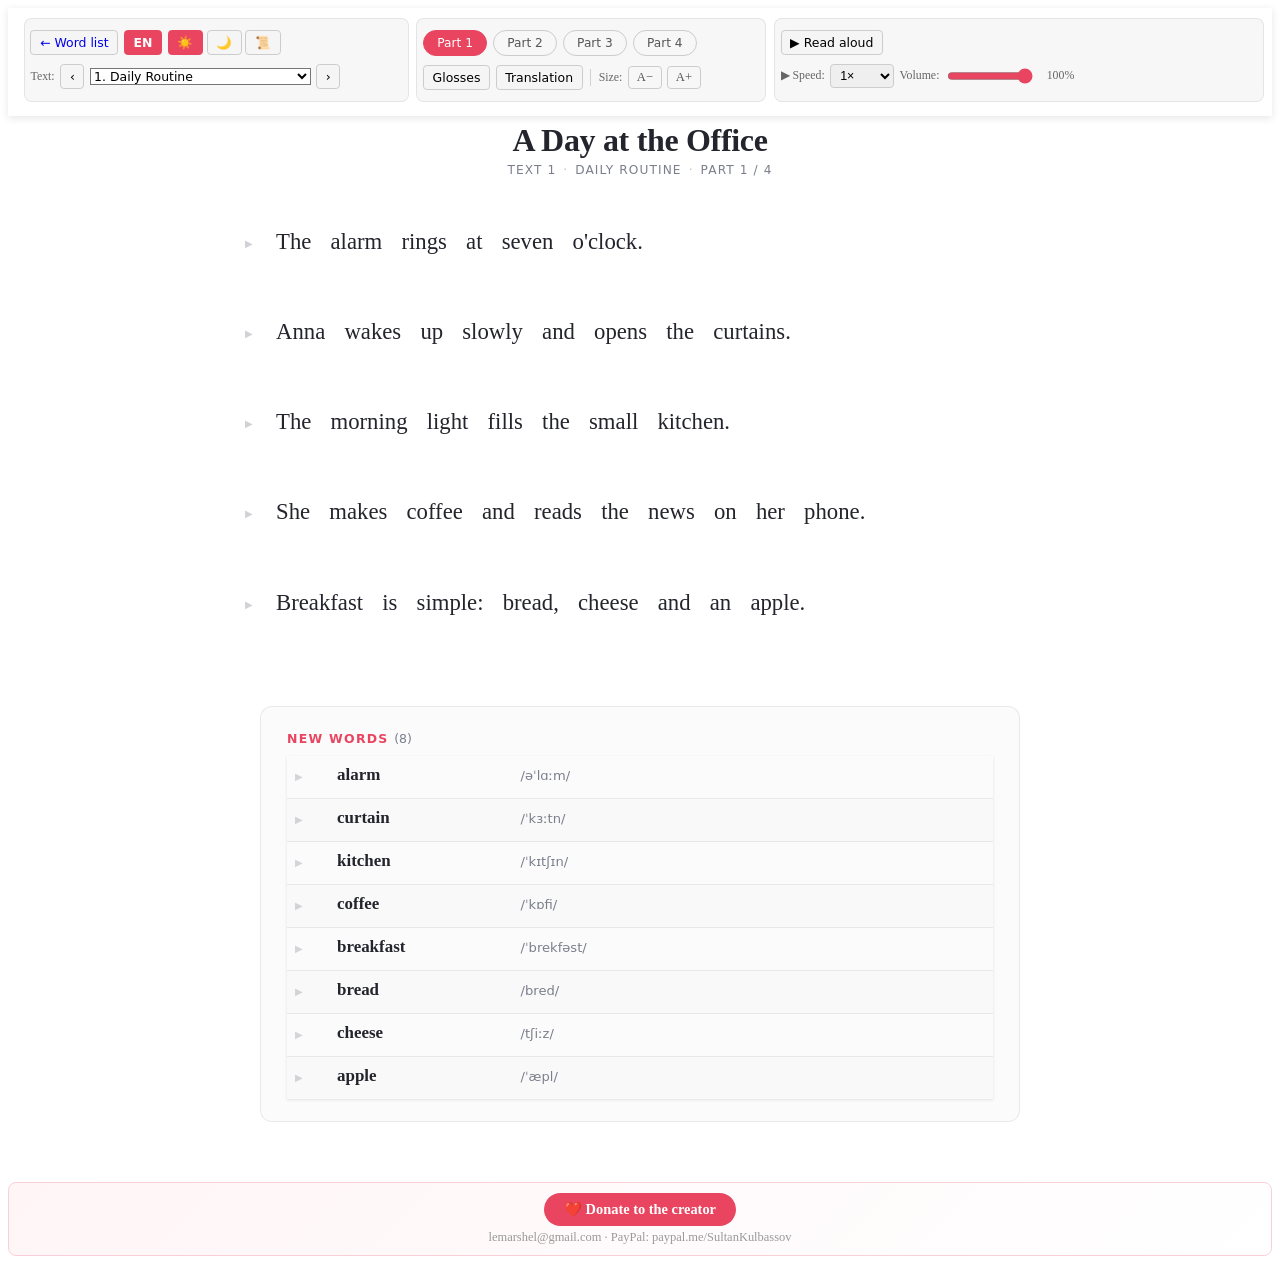
<file: reader.html>
<!DOCTYPE html>
<html lang="en">
<head><meta charset="UTF-8"><meta name="viewport" content="width=device-width,initial-scale=1"><title>English Base — Reader</title>
<link rel="stylesheet" href="en.css">
<link rel="icon" href="data:,">
<script src="en-head.js"></script>
</head>
<body class="preload">
<script src="en-body.js"></script>

<div id="mobile-header">
  <a class="rd-back-mobile" href="index.html" title="Word list">←</a>
  <span class="mobile-title">English Base</span>
  <button id="hamburger-btn" aria-label="Menu">☰</button>
</div>
<div id="mobile-overlay" onclick="document.getElementById('toolbar').classList.remove('mobile-open');this.style.display='none'"></div>

<div id="toolbar">
<div id="tb-main">
  <div id="tb-sections">
    <div class="tb-section">
      <div class="tb-row">
        <a class="cdx-btn" id="btn-to-words" href="index.html" data-i18n="to_word_list">← Word list</a>
        <button class="cdx-btn" id="btn-lang-toggle" title="Interface language">EN</button>
        <div id="mode-group">
          <button class="mode-btn active" data-mode="light">☀️</button>
          <button class="mode-btn" data-mode="dark">🌙</button>
          <button class="mode-btn" data-mode="sepia">📜</button>
        </div>
      </div>
      <div class="tb-row">
        <label class="tb-label" data-i18n="lbl_text">Text:</label>
        <button class="cdx-btn" id="btn-prev-text" title="Previous text">‹</button>
        <select id="text-sel"></select>
        <button class="cdx-btn" id="btn-next-text" title="Next text">›</button>
      </div>
    </div>

    <div class="tb-section">
      <div class="tb-row" id="part-tabs"></div>
      <div class="tb-row">
        <button class="cdx-btn active" id="btn-toggle-gloss" data-i18n="show_glosses">Glosses</button>
        <button class="cdx-btn active" id="btn-toggle-trans" data-i18n="show_translation">Translation</button>
        <span class="tb-sep"></span>
        <label class="tb-label" data-i18n="lbl_text_size">Size:</label>
        <button class="rd-size-btn" id="btn-size-down" title="Smaller">A−</button>
        <button class="rd-size-btn" id="btn-size-up" title="Larger">A+</button>
      </div>
    </div>

    <div class="tb-section">
      <div class="tb-row">
        <button class="cdx-btn" id="btn-read-all" data-i18n="read_aloud">▶ Read aloud</button>
      </div>
      <div class="tb-row">
        <label class="tb-label" data-i18n="lbl_speed">▶ Speed:</label>
        <select id="speed-sel">
          <option value="0.5">0.5×</option>
          <option value="0.75">0.75×</option>
          <option value="1" selected>1×</option>
          <option value="1.25">1.25×</option>
        </select>
        <label class="tb-label" data-i18n="lbl_volume">Volume:</label>
        <input type="range" id="vol-range" min="0" max="100" step="5" value="100">
        <span id="vol-val">100%</span>
      </div>
    </div>
  </div>
</div>
</div>

<h1 class="rd-heading" id="rd-title"></h1>
<div class="rd-byline" id="rd-subtitle"></div>
<div id="rd-content"></div>

<script src="i18n.js"></script>
<script src="text-topics.js"></script>
<script src="data/texts.js"></script>
<script src="reader.js"></script>

<div class="donate-bar">
  <a href="https://www.paypal.me/SultanKulbassov" target="_blank" rel="noopener" class="donate-btn">
    ❤️ Donate to the creator
  </a>
  <span class="donate-info">lemarshel@gmail.com · PayPal: paypal.me/SultanKulbassov</span>
</div>
</body></html>
</file>
<file: en.css>
/* ==========================================================================
   English Base — Stylesheet
   - Core layout + table styling
   - Toolbar, filters, and UI overlays
   - Section comments added for maintainability
   ========================================================================== */
h1{text-align:center;font-size:2em;color:#1a1a2e;border-bottom:none;padding-bottom:0}
.subtitle{text-align:center;color:#666;margin-bottom:20px}
html.preload,body.preload{background:#fff}
body.preload{opacity:1;pointer-events:auto}
body.preload *{transition:none!important}
body{background:#fff;color:#1a1a2e}
#toolbar{border-bottom-width:0!important;border-bottom-style:none!important}
body.dark #toolbar{border-bottom-width:0!important;border-bottom-style:none!important}
body.sepia #toolbar{border-bottom-width:0!important;border-bottom-style:none!important}

/* ── Performance: skip offscreen layout/paint ───────────────────────── */
.toc,
.grp-wrap,
table,
#filtered-view{
  content-visibility: auto;
  contain-intrinsic-size: 1px 800px;
}

.virt-hidden{display:none!important}
.virt-spacer td{padding:0!important;border:none!important;height:0!important}

@supports (content-visibility: auto) {
  .grp-wrap { content-visibility: auto; contain-intrinsic-size: 800px 600px; }
}
body:not(.dark):not(.sepia) .grp-wrap { content-visibility: visible; contain-intrinsic-size: auto; }
h2.pos-group{background:#1a1a2e;color:#fff;padding:10px 16px;margin:30px 0 10px;border-radius:6px}
/* Hide section wrappers when flat filtered view is active */
body.flat-view h2.pos-group,body.flat-view h3.root-group,body.flat-view .grp-wrap{display:none!important}
h2.pos-group .pos-tag{font-size:.7em;opacity:.7;margin-left:8px}
h3.root-group{background:#f0f0f0;padding:6px 14px;margin:8px 0 4px;font-size:.9em;color:#444;border-left:4px solid #e94560}
.comp{font-size:1.1em;font-weight:bold;color:#1a1a2e}
/* ===== Vocabulary table ===== */
table{width:100%;border-collapse:collapse;margin-bottom:12px;background:#fff;box-shadow:0 1px 3px rgba(0,0,0,.1)}
thead tr{background:#e94560;color:#fff}
th,td{padding:8px 10px;border:1px solid #ddd;vertical-align:top}
tr:nth-child(even){background:#f9f9f9}
.rownum{color:#999;font-size:.8em;text-align:center}
.wd{font-size:1.6em;font-weight:bold;color:#1a1a2e}
.ipa{font-size:.8em;color:#666;margin-top:2px}
.ex-en{font-size:1em;color:#333}
.ex-ipa{font-size:.8em;color:#888;margin-top:2px}
.trans-cell,.ex-td,.ex-cell,[data-col="trans"],[data-col="ex"]{overflow-wrap:normal;word-break:normal;hyphens:none}
.trans-cell{position:relative;padding-left:30px}
.drag-handle{
  position:absolute;
  left:8px;
  top:8px;
  width:16px;
  height:16px;
  border-radius:4px;
  border:1px solid #cfcfd6;
  background:#f4f4f8;
  color:#666;
  font-size:9px;
  line-height:14px;
  text-align:center;
  cursor:grab;
  user-select:none;
  padding:0;
}
.drag-handle:active{cursor:grabbing}
.gnote{font-size:.8em;background:#fff8e1;border-left:3px solid #f9a825;padding:6px 8px;margin-top:6px}
.no-sent{color:#ccc}
/* ===== Contents / TOC ===== */
.toc{background:#fff;border:1px solid #ddd;padding:12px 20px;margin-bottom:24px;border-radius:6px}
.toc h3{margin:0 0 8px}
.toc a{display:inline-block;margin:3px 8px;color:#1a1a2e;text-decoration:none;font-size:.9em}
.toc a:hover{color:#e94560}
.toc-count{color:#999;font-size:.85em}

.cb-col{width:30px;text-align:center;padding:4px 6px}
.cb-cell{text-align:center;vertical-align:middle;padding:4px 6px;width:30px}
.learn-cb{width:16px;height:16px;cursor:pointer;accent-color:#2ecc71}
#learned-section{background:#f5fff5;border-top:3px solid #2ecc71;padding:20px 0;margin-top:40px}
#learned-section h2{color:#27ae60;border-bottom:2px solid #2ecc71;padding-bottom:8px}
#learned-table thead tr{background:#2ecc71;color:#fff}
/* ── Tone colors ──────────────────────────────────────────────── */
.ipa-s1{color:#c0392b;font-weight:600}.ipa-s2{color:#8e8e8e}

/* ── HSK progress bar ────────────────────────────────────────── */
.cefr-prog{display:flex;align-items:center;gap:4px;font-size:.72em}
.cefr-prog-bar{width:60px;height:8px;background:#eee;border-radius:4px;overflow:hidden;display:inline-block}
.cefr-prog-fill{height:100%;border-radius:4px;transition:width .3s}
body.dark .cefr-prog-bar{background:#333}

/* ── HSK level badges ────────────────────────────────────────── */
.cefr-badge{display:inline-block;font-size:.6em;font-weight:bold;padding:1px 4px;border-radius:3px;vertical-align:middle;margin-left:4px;color:#fff;line-height:1.4}
.cefr-a1{background:#27ae60}.cefr-a2{background:#2ecc71}.cefr-b1{background:#f39c12}
.cefr-b2{background:#e67e22}.cefr-c1{background:#e74c3c}.cefr-c2{background:#8e44ad}

/* ── Search highlight ────────────────────────────────────────── */
mark{background:#ffeb3b;color:#000;border-radius:2px;padding:0 1px}
body.dark mark{background:#f39c12;color:#000}

/* ── Familiar column ─────────────────────────────────────────── */
.fam-col{width:30px;text-align:center;padding:4px 6px}
.fam-cell{text-align:center;vertical-align:middle;padding:4px}
.fam-cb{width:15px;height:15px;cursor:pointer;accent-color:#f39c12;opacity:.8}

/* ── Flashcard study mode ─────────────────────────────────────── */
#study-overlay{position:fixed;top:0;left:0;width:100%;height:100%;background:rgba(0,0,0,.7);z-index:9000;display:flex;align-items:center;justify-content:center}
#study-card{background:#fff;border-radius:16px;padding:32px;width:min(600px,90vw);min-height:400px;display:flex;flex-direction:column;gap:16px;position:relative;box-shadow:0 20px 60px rgba(0,0,0,.3)}
#study-progress{font-size:.85em;color:#666;display:flex;align-items:center;gap:8px}
#study-close,#study-close2{margin-left:auto;background:none;border:none;cursor:pointer;font-size:1.2em;color:#999}
#study-front{flex:1;display:flex;align-items:center;justify-content:center}
#study-wd{font-size:clamp(2.5em,6vw,5em);font-weight:bold;color:#1a1a2e;cursor:pointer;text-align:center;line-height:1.2}
#study-back{flex:1;text-align:center;display:flex;flex-direction:column;gap:8px;align-items:center}
#study-ipa{font-size:1.5em;color:#555}
#study-trans{font-size:1.2em;color:#333;max-width:90%}
#study-ex{font-size:.9em;color:#888;max-width:90%;font-style:italic}
#study-buttons{display:flex;gap:12px;justify-content:center;flex-wrap:wrap}
#study-show{padding:12px 32px;background:#e94560;color:#fff;border:none;border-radius:8px;font-size:1em;cursor:pointer}
#study-know{padding:12px 28px;background:#27ae60;color:#fff;border:none;border-radius:8px;font-size:1em;cursor:pointer}
#study-learning{padding:12px 28px;background:#f1c40f;color:#4d3b00;border:none;border-radius:8px;font-size:1em;cursor:pointer}
#study-dont{padding:12px 28px;background:#e74c3c;color:#fff;border:none;border-radius:8px;font-size:1em;cursor:pointer}
#study-summary{text-align:center;flex:1;display:flex;flex-direction:column;gap:12px;align-items:center;justify-content:center}
#study-again,#study-close2{padding:10px 24px;border:none;border-radius:8px;cursor:pointer;font-size:1em}
#study-again{background:#e94560;color:#fff}
body.dark #study-card{background:#1a1a2e;color:#e0e0e0}
body.dark #study-wd{color:#e94560}
/* ── Multiple choice quiz ─────────────────────────────────────── */
#quiz-overlay{position:fixed;top:0;left:0;width:100%;height:100%;background:rgba(0,0,0,.75);z-index:9001;display:flex;align-items:center;justify-content:center}
#quiz-card{background:#fff;border-radius:16px;padding:28px;width:min(640px,92vw);display:flex;flex-direction:column;gap:16px;box-shadow:0 20px 60px rgba(0,0,0,.35)}
#quiz-progress{font-size:.85em;color:#666;display:flex;align-items:center;gap:8px;flex-wrap:wrap}
#quiz-close,#quiz-close2{margin-left:auto;background:none;border:none;cursor:pointer;font-size:1.2em;color:#999}
#quiz-question{text-align:center;padding:12px 0}
#quiz-wd{font-size:3.5em;font-weight:bold;color:#1a1a2e;cursor:pointer}
#quiz-choices{display:grid;grid-template-columns:1fr 1fr;gap:10px}
.quiz-choice{padding:12px 16px;border:2px solid #e0e0e0;border-radius:10px;cursor:pointer;font-size:1em;background:#fff;text-align:left;transition:border-color .15s,background .15s}
.quiz-choice:hover{border-color:#e94560;background:#fff5f7}
.quiz-choice.correct{border-color:#27ae60;background:#f0fff4;color:#27ae60;font-weight:bold}
.quiz-choice.wrong{border-color:#e74c3c;background:#fff5f5;color:#e74c3c}
.quiz-choice.reveal{border-color:#27ae60;background:#f0fff4}
#quiz-feedback.ok{color:#27ae60}
#quiz-feedback.err{color:#e74c3c}
#quiz-again,#quiz-close2{padding:10px 24px;border:none;border-radius:8px;cursor:pointer;font-size:1em;margin:4px}
#quiz-again{background:#e94560;color:#fff}
body.dark #quiz-card{background:#1a1a2e;color:#e0e0e0}
body.dark .quiz-choice{background:#16213e;border-color:#333;color:#e0e0e0}
body.dark .quiz-choice:hover{border-color:#e94560}

#quiz-toggle-py{padding:4px 8px;border:1px solid #ccc;border-radius:6px;background:#f5f5f5;font-size:.78em;cursor:pointer}
#quiz-toggle-py:hover{background:#e94560;color:#fff;border-color:#e94560}
#quiz-card.quiz-hide-ipa #quiz-ipa{display:none}
#quiz-actions{display:flex;gap:10px;justify-content:center;flex-wrap:wrap}
#quiz-know{padding:10px 22px;background:#27ae60;color:#fff;border:none;border-radius:8px;font-size:1em;cursor:pointer}
#quiz-learning{padding:10px 22px;background:#f1c40f;color:#4d3b00;border:none;border-radius:8px;font-size:1em;cursor:pointer}
#quiz-dont{padding:10px 22px;background:#e74c3c;color:#fff;border:none;border-radius:8px;font-size:1em;cursor:pointer}
#quiz-next{padding:10px 22px;background:#1a1a2e;color:#fff;border:none;border-radius:8px;font-size:1em;cursor:pointer}
#quiz-next:disabled{opacity:.5;cursor:not-allowed}
#quiz-setup{display:flex;flex-direction:column;gap:12px}
.quiz-setup-head{display:flex;align-items:center;gap:10px}
.quiz-setup-title{font-weight:700;font-size:1.1em}
#quiz-setup-close{margin-left:auto;background:none;border:none;cursor:pointer;font-size:1.2em;color:#999}
.quiz-setup-row{display:flex;flex-direction:column;gap:6px}
.quiz-setup-label{font-size:.85em;color:#666}
#quiz-levels{display:flex;flex-wrap:wrap;gap:6px}
.quiz-level-btn{padding:6px 10px;border:1px solid #ccc;border-radius:6px;background:#f5f5f5;cursor:pointer;font-size:.85em}
.quiz-level-btn.active{background:#e94560;color:#fff;border-color:#e94560}
#quiz-size{width:110px;padding:6px 8px;border:1px solid #ccc;border-radius:6px;font-size:.9em}
.quiz-setup-toggle{font-size:.9em;color:#444}
.quiz-setup-actions{display:flex;gap:10px;justify-content:flex-end}
#quiz-start{padding:8px 18px;background:#e94560;color:#fff;border:none;border-radius:8px;cursor:pointer}
#quiz-exit{padding:8px 18px;background:#f5f5f5;color:#333;border:1px solid #ccc;border-radius:8px;cursor:pointer}
#quiz-exit:hover{background:#eee}

/* ── Chinese news overlay ───────────────────────────────────── */
#news-overlay{position:fixed;top:0;left:0;width:100%;height:100%;background:rgba(0,0,0,.75);z-index:9002;display:flex;align-items:center;justify-content:center}
#news-card{background:#fff;border-radius:14px;padding:14px;width:min(980px,94vw);display:flex;flex-direction:column;gap:10px;box-shadow:0 20px 60px rgba(0,0,0,.35);position:relative}
#news-header{display:flex;align-items:center;gap:8px;font-size:.95em;color:#333}
#news-title{font-weight:600}
#news-actions{margin-left:auto;display:flex;align-items:center;gap:10px}
#news-tools{display:flex;align-items:center;gap:6px}
.news-tool{border:1px solid #c9c9c9;background:#f7f7f7;border-radius:6px;padding:2px 6px;font-size:.75em;cursor:pointer;color:#333}
.news-tool.active{background:#2f2f44;border-color:#2f2f44;color:#fff}
#news-volume-wrap{display:flex;align-items:center;gap:6px;font-size:.78em;color:#555}
#news-volume{width:110px}
#news-vol-val{min-width:40px;text-align:right;color:#666}
#news-close{background:none;border:none;cursor:pointer;font-size:1.2em;color:#999}
#news-player-wrap{position:relative}
#news-player{width:100%;height:min(70vh,560px);background:#000;border-radius:10px}
#news-audio{width:100%;height:44px;display:none;background:#000;border-radius:10px}
#news-captions{position:absolute;left:12px;right:12px;bottom:12px;background:rgba(0,0,0,.65);color:#fff;border-radius:8px;padding:8px 10px;font-size:.95em;line-height:1.35;pointer-events:none}
#news-under{display:flex;align-items:center;gap:10px;margin-top:8px}
#news-subtitles{flex:1;min-height:42px;background:rgba(0,0,0,.35);border-radius:8px;padding:8px 10px;color:#fff;font-size:.9em;line-height:1.35}
#news-subtitles .cap-ipa{color:#ffe8b3;font-size:.85em}
#news-subtitles .cap-tr{color:#cde7ff;font-size:.85em;margin-top:2px}
#news-subtitles .live-transcript{margin-top:6px;padding-top:6px;border-top:1px solid rgba(255,255,255,.15)}
#news-subtitles .live-zh{font-size:.95em;color:#fff}
#news-subtitles .live-en{font-size:.85em;color:#cde7ff;margin-top:2px}
#news-subtitles .live-history{margin-top:6px;max-height:120px;overflow:auto;font-size:.8em;color:#b9c7d9;line-height:1.25}
#news-subtitles .live-history .hist-item{margin-top:3px}
#news-subtitles .live-status{margin-top:4px;font-size:.75em;color:#9aa9bf}
.news-nav-btn{width:36px;height:32px;border:none;border-radius:8px;background:#e43c5c;color:#fff;font-size:18px;cursor:pointer}
.news-nav-btn:hover{filter:brightness(1.05)}
#news-captions .cap-ipa{font-size:.85em;color:#ffe8b3;margin-top:2px}
#news-captions .cap-tr{font-size:.85em;color:#cde7ff;margin-top:2px}
#news-captions.hidden{display:none}
#news-overlay.radio-mode #news-player{display:none}
#news-overlay.radio-mode #news-audio{display:block}
#news-overlay.radio-mode #news-captions{display:none}
#news-overlay.radio-mode #news-subtitles{display:none}
#news-overlay.radio-mode #news-tools{display:none}
#news-overlay.radio-mode #news-under{justify-content:space-between}
#tb-row-news select{padding:4px 6px;border:1px solid #ccc;border-radius:4px;font-size:.82em}
#tb-row-news .cdx-btn{padding:4px 10px;font-size:.82em}
/* ── News reader overlay ───────────────────────────────────── */
#news-read-overlay{position:fixed;top:0;left:0;width:100%;height:100%;background:rgba(0,0,0,.75);z-index:9003;display:flex;align-items:center;justify-content:center}
#news-read-card{background:#fff;border-radius:14px;padding:14px;width:min(1100px,96vw);max-height:92vh;display:flex;flex-direction:column;gap:10px;box-shadow:0 20px 60px rgba(0,0,0,.35);position:relative}
#news-read-header{display:flex;align-items:center;gap:8px;font-size:.95em;color:#333}
#news-read-title{font-weight:600}
#news-read-actions{margin-left:auto;display:flex;align-items:center;gap:6px}
#news-read-close{background:none;border:none;cursor:pointer;font-size:1.2em;color:#999}
#news-read-body{display:flex;gap:12px;min-height:0}
#news-read-side{width:280px;min-width:240px;display:flex;flex-direction:column;gap:8px}
.news-read-label{font-size:.78em;color:#666;margin-top:4px}
#news-read-channel{padding:6px;border:1px solid #ccc;border-radius:6px}
#news-read-articles{flex:1;overflow:auto;border:1px solid #e3e3e3;border-radius:10px;padding:6px;display:flex;flex-direction:column;gap:6px;background:#fafafa}
.news-article-item{padding:8px;border-radius:8px;border:1px solid transparent;cursor:pointer;font-size:.86em;line-height:1.25;color:#333;background:#fff}
.news-article-item:hover{border-color:#d0d0d0}
.news-article-item.active{border-color:#e43c5c;box-shadow:0 6px 14px rgba(228,60,92,.15)}
#news-read-content{flex:1;min-width:0;overflow:auto;border:1px solid #e3e3e3;border-radius:10px;padding:12px;background:#fcfcfc}
#news-read-article-title{margin:0 0 10px 0;font-size:1.05em;color:#222}
#news-read-lines{display:flex;flex-direction:column;gap:10px}
.news-line{padding:8px 10px;border-radius:8px;background:#fff;border:1px solid #f0f0f0}
.news-line .line-zh{font-size:1em;color:#111}
.news-line .line-py{margin-top:4px;font-size:.88em;color:#666}
.news-line .line-tr-en{margin-top:4px;font-size:.88em;color:#2d5f9f}
.news-line .line-tr-ru{margin-top:2px;font-size:.88em;color:#4a6b2d}
.news-line.is-reading .line-zh{color:#e53935;font-weight:600}
#news-read-status{font-size:.8em;color:#777}
#news-read-overlay.hide-pinyin .line-py{display:none}
#news-read-overlay.hide-translation .line-tr-en,
#news-read-overlay.hide-translation .line-tr-ru{display:none}
body.dark #news-card{background:#1a1a2e;color:#e0e0e0}
body.dark #news-title{color:#e0e0e0}
body.dark #news-close{color:#bbb}
body.dark .news-tool{background:#2a2a40;border-color:#3a3a55;color:#e0e0e0}
body.dark .news-tool.active{background:#e43c5c;border-color:#e43c5c;color:#fff}
body.dark #news-volume-wrap{color:#cfd2e3}
body.dark #news-vol-val{color:#cfd2e3}
body.dark #news-read-card{background:#1a1a2e;color:#e0e0e0}
body.dark #news-read-title{color:#e0e0e0}
body.dark #news-read-close{color:#bbb}
body.dark #news-read-articles{background:#15152a;border-color:#2c2c45}
body.dark .news-article-item{background:#1e1e34;color:#d7d9e5}
body.dark #news-read-content{background:#141428;border-color:#2c2c45}
body.dark .news-line{background:#1c1c33;border-color:#2a2a44}
body.dark .news-line .line-zh{color:#f2f2f2}
body.dark .news-line .line-py{color:#b9c4d8}
body.dark .news-line .line-tr-en{color:#9ec5ff}
body.dark .news-line .line-tr-ru{color:#b4d69a}
body.dark #news-read-status{color:#b8bdd6}

/* ── Familiar section ────────────────────────────────────────── */
#fam-section{background:#fffde7;border-top:3px solid #f39c12;padding:20px 0;margin-top:30px}
#fam-section>h2{color:#e67e22;border-bottom:2px solid #f39c12;padding-bottom:8px;padding-left:12px;margin:0 0 12px}
#fam-table thead tr{background:#f39c12;color:#fff}

/* ── Toolbar ─────────────────────────────────────────────────── */
#toolbar{position:static;z-index:2000;background:#fff;border-bottom:none;box-shadow:0 2px 8px rgba(0,0,0,.1)}
#tb-main{padding:4px 12px}
.tb-row{display:flex;flex-wrap:wrap;gap:6px;align-items:center;padding:4px 0}
.tb-row:first-child{border-bottom:1px solid rgba(0,0,0,.07)}
.tb-sep{width:1px;height:18px;background:rgba(0,0,0,.15);margin:0 2px}
.tb-label{font-size:.78em;color:#666;white-space:nowrap}
#search-wrap{display:flex;gap:4px;align-items:center}
#search-input{width:200px;padding:5px 10px;border:1px solid #ccc;border-radius:4px;font-size:.9em;outline:none}
#search-input:focus{border-color:#e94560}
#search-lang{padding:5px 4px;border:1px solid #ccc;border-radius:4px;font-size:.85em}
#search-clear{padding:4px 8px;border:1px solid #ccc;border-radius:4px;cursor:pointer;background:#f5f5f5;font-size:.85em}
#stats-bar{font-size:.82em;color:#555;white-space:nowrap}
#stats-bar b{color:#1a1a2e}
.mode-btn{padding:4px 9px;border:1px solid #ccc;border-radius:4px;cursor:pointer;background:#f5f5f5;font-size:.82em}
.mode-btn.active{background:#e94560;color:#fff;border-color:#e94560}
#font-toggle{padding:4px 9px;border:1px solid #ccc;border-radius:4px;cursor:pointer;background:#f5f5f5;font-size:.82em}
#btn-col-all,#btn-exp-all{padding:4px 8px;border:1px solid #ccc;border-radius:4px;cursor:pointer;background:#f5f5f5;font-size:.82em}
#font-panel{display:none;flex-wrap:wrap;gap:10px;padding:8px 12px;background:#f9f9f9;border-top:1px solid #eee;align-items:center}
.fr{display:flex;align-items:center;gap:6px;font-size:.82em}
.fr label{font-weight:bold;min-width:58px}
.fr select{padding:3px 5px;border:1px solid #ccc;border-radius:3px}
.fr input[type=range]{width:80px;cursor:pointer}
.fr .sv{font-size:.78em;color:#888;min-width:32px}

/* ── TTS buttons ─────────────────────────────────────────────── */
.tts-btn{display:inline-flex;align-items:center;justify-content:center;width:20px;height:20px;border:1px solid #ddd;border-radius:3px;cursor:pointer;background:#f9f9f9;font-size:.7em;color:#666;flex-shrink:0;padding:0;line-height:1}
.tts-btn:hover{background:#e94560;color:#fff;border-color:#e94560}
.tts-btn.on{background:#e94560;color:#fff}
.wordcell{display:flex;align-items:flex-start;gap:6px}
.wc-inner{flex:1}
.ex-td{position:relative}
.ex-td-inner{display:block}
.wordcell .tts-btn{margin-top:4px}
.wordcell .wd{line-height:1.1}
.ex-td .ex-en{display:flex;align-items:center;gap:8px}
.ex-td .tts-btn{width:24px;height:24px;font-size:.8em;margin:0}
.ex-td .ex-ipa{margin-left:32px}

/* ── Stroke order popup ──────────────────────────────────────── */
#hz-popup{position:fixed;background:#fff;border:2px solid #e94560;border-radius:10px;padding:10px;z-index:9999;display:none;box-shadow:0 6px 24px rgba(0,0,0,.18)}
.hz-char{cursor:help;border-bottom:1px dotted #e94560;display:inline-block;transition:color .15s}
.hz-char:hover{color:#e94560}

/* ── Group collapse ──────────────────────────────────────────── */
.grp-wrap.grp-col{display:none}
.grp-empty{display:none!important}
h2.pos-group.pos-empty{display:none!important}
.coll-btn{float:right;padding:1px 7px;border:1px solid #bbb;border-radius:3px;cursor:pointer;font-size:.78em;background:#fff;color:#555}
.coll-btn:hover{background:#e94560;color:#fff;border-color:#e94560}

/* ── Search hidden ───────────────────────────────────────────── */
.sr-hide{display:none!important}

/* ── Dark mode ───────────────────────────────────────────────── */
body.dark{background:#111122;color:#e8e8e8}
body.dark #toolbar{background:#1a1a2e;border-bottom:none;box-shadow:0 2px 10px rgba(0,0,0,.5)}
body.dark table{background:#1c1c30;box-shadow:0 1px 4px rgba(0,0,0,.5)}
body.dark tr:nth-child(even){background:#222238}
body.dark thead tr{background:#9b1f35}
body.dark th,body.dark td{border-color:#2e2e4a}
body.dark .wd{color:#ffffff!important}
body.dark .ipa{color:#a8c8e8}
body.dark td.trans-cell{color:#e8e8e8}
body.dark .ex-en{color:#ffffff}
body.dark .ex-ipa{color:#88b8d8}
body.dark .rownum{color:#6868a0}
body.dark .drag-handle{background:#22223a;border-color:#3e3e5a;color:#c8c8e0}
body.dark h2.pos-group{background:#1a1a2e;color:#fff;border-radius:4px}
body.dark h3.root-group{background:#222238;color:#c8c8e0;border-left-color:#e94560}
body.dark .comp{color:#90caf9}
body.dark .toc{background:#1c1c30;border-color:#2e2e4a}
body.dark .toc a{color:#90caf9}
body.dark .toc a:hover{color:#e94560}
body.dark .toc-count{color:#6868a0}
body.dark .gnote{background:#222238;border-left-color:#f9a825;color:#e0d080}
body.dark .subtitle{color:#a0a0c0}
body.dark #stats-bar{color:#a0a0c0}
body.dark #stats-bar b{color:#90caf9}
body.dark .mode-btn,body.dark #font-toggle,body.dark #btn-col-all,body.dark #btn-exp-all,body.dark #search-clear,body.dark #search-lang{background:#22223a;color:#c8c8e0;border-color:#3e3e5a}
body.dark #search-input{background:#22223a;color:#e8e8e8;border-color:#3e3e5a}
body.dark .mode-btn.active{background:#e94560;color:#fff;border-color:#e94560}
body.dark #font-panel{background:#181828;border-top-color:#2e2e4a}
body.dark .fr select{background:#22223a;color:#c8c8e0;border-color:#3e3e5a}
body.dark .fr label{color:#c8c8e0}
body.dark #hz-popup{background:#1c1c30;border-color:#e94560;color:#e8e8e8}
body.dark #fam-section{background:#1e1800}
body.dark #fam-section h2{color:#f9a825;border-bottom-color:#f9a825}
body.dark #fam-table thead tr{background:#6b4f00}
body.dark #learned-section{background:#0a1f0a}
body.dark #learned-section h2{color:#4caf50;border-bottom-color:#4caf50}
body.dark #learned-table thead tr{background:#1b5e20}
body.dark .tts-btn{border-color:#3e3e5a;background:#22223a;color:#90caf9}
body.dark .tts-btn:hover{background:#e94560;color:#fff;border-color:#e94560}
body.dark .tb-row:first-child{border-bottom-color:rgba(255,255,255,.08)}
body.dark .tb-sep{background:rgba(255,255,255,.15)}
body.dark .tb-label{color:#8888aa}
body.dark .coll-btn{background:#22223a;color:#a0a0c0;border-color:#3e3e5a}

/* ── Sepia mode ──────────────────────────────────────────────── */
body.sepia{background:#f4e8c1;color:#3a2a18}
body.sepia #toolbar{background:#ede0b5;border-bottom:none}
body.sepia table{background:#fdf5e0}
body.sepia tr:nth-child(even){background:#f5e8c5}
body.sepia thead tr{background:#8b5e3c;color:#fff}
body.sepia th,body.sepia td{border-color:#d4b893}
body.sepia h2.pos-group{background:#5c3d18}
body.sepia h3.root-group{background:#e8d5a0;color:#3a2a18;border-left-color:#8b5e3c}
body.sepia .toc{background:#fdf5e0;border-color:#c8a875}
body.sepia .wd{color:#4a2000}
body.sepia .ipa{color:#8a6040}
body.sepia .tts-btn{border-color:#c8a875;background:#fdf5e0;color:#8b5e3c}
body.sepia .tb-row:first-child{border-bottom-color:rgba(0,0,0,.1)}
body.sepia .tb-label{color:#8a6040}
body.sepia .drag-handle{background:#fdf5e0;border-color:#c8a875;color:#5c3d18}

/* ── Print ───────────────────────────────────────────────────── */
@media print{
  #toolbar,#hz-popup,.donate-bar,#study-overlay,#quiz-overlay,#cdx-confirm{display:none!important}
  .cb-cell,.cb-col,.fam-cell,.fam-col,.tts-btn,.coll-btn{display:none!important}
  .drag-handle{display:none!important}
  td.trans-cell{padding-left:10px!important}
  .grp-wrap.grp-col{display:block!important}
  #fam-section,#learned-section{display:block!important}
  body{background:#fff!important;color:#000!important;max-width:100%!important;padding:8px!important}
  table{box-shadow:none!important;page-break-inside:avoid}
  h2.pos-group{background:#333!important;color:#fff!important;-webkit-print-color-adjust:exact;print-color-adjust:exact}
  .wd{color:#000!important}
  .ipa-s1{color:#000!important;font-weight:700}.ipa-s2{color:#555!important}
  thead tr{background:#555!important;color:#fff!important;-webkit-print-color-adjust:exact;print-color-adjust:exact}
  h1,h3{display:none}
}

/* ── Column visibility toggle (data cols only) ───────────────── */
thead th:not(.cb-col):not(.fam-col){cursor:pointer;user-select:none}
thead th:not(.cb-col):not(.fam-col):hover{opacity:.8}
body.hide-num  th:nth-child(3),body.hide-num  td:nth-child(3){display:none!important}
body.hide-word th:nth-child(4),body.hide-word td:nth-child(4){display:none!important}
body.hide-trans th:nth-child(5),body.hide-trans td:nth-child(5){display:none!important}
body.hide-ex   th:nth-child(6),body.hide-ex   td:nth-child(6){display:none!important}
/* col-btn toolbar toggles */
.col-btn{padding:3px 8px;border:1px solid #e94560;border-radius:3px;cursor:pointer;background:#e94560;color:#fff;font-size:.78em}
.col-btn.hidden{background:#f5f5f5!important;color:#aaa!important;border-color:#ccc!important;text-decoration:line-through;opacity:0.65}
/* speed selector */
#speed-sel{padding:4px 6px;border:1px solid #ccc;border-radius:4px;font-size:.82em;cursor:pointer}
/* volume control */
#vol-range{width:90px;cursor:pointer;accent-color:var(--pal-accent)}
#vol-val{font-size:.78em;color:#666;min-width:36px;text-align:right}
/* dark overrides */
body.dark #speed-sel{background:#22223a;color:#c8c8e0;border-color:#3e3e5a}
body.dark #vol-val{color:#8888aa}
body.dark .col-btn{background:#9b1f35;border-color:#9b1f35}
body.dark .col-btn.hidden{background:#1a1a2e!important;color:#555!important;border-color:#3e3e5a!important;opacity:0.65}
/* sepia overrides */
body.sepia #speed-sel{background:#fdf5e0;color:#3a2a18;border-color:#c8a875}
body.sepia #vol-val{color:#8a6040}
body.sepia .col-btn{background:#8b5e3c;border-color:#8b5e3c}
body.sepia .col-btn.hidden{background:#f4e8c1!important;color:#999!important;border-color:#d4b893!important;opacity:0.65}
@media print{body.hide-num th:nth-child(3),body.hide-num td:nth-child(3),body.hide-word th:nth-child(4),body.hide-word td:nth-child(4),body.hide-trans th:nth-child(5),body.hide-trans td:nth-child(5),body.hide-ex th:nth-child(6),body.hide-ex td:nth-child(6){display:none!important}}

/* ── Codex additions ─────────────────────────────────────────────────────── */

/* CSS custom properties for palette */
:root {
  --pal-accent: #e94560;
  --pal-dark:   #c73652;
}

/* Apply palette vars */
h3.root-group { border-left-color: var(--pal-accent) !important; }
thead tr { background: var(--pal-accent) !important; }
.mode-btn.active { background: var(--pal-accent) !important; border-color: var(--pal-accent) !important; }
.tts-btn:hover { background: var(--pal-accent) !important; border-color: var(--pal-accent) !important; }
.hz-char { border-bottom-color: var(--pal-accent) !important; }
.hz-char:hover { color: var(--pal-accent) !important; }
#hz-popup { border-color: var(--pal-accent) !important; }
h1 { border-bottom-color: transparent !important; }
.col-btn:not(.hidden) { background: var(--pal-accent) !important; border-color: var(--pal-accent) !important; }
.coll-btn:hover { background: var(--pal-accent) !important; border-color: var(--pal-accent) !important; }
#search-input:focus { border-color: var(--pal-accent) !important; }
#toolbar { border-bottom-color: transparent !important; }
.learn-cb { accent-color: var(--pal-accent) !important; }

/* Dark mode h1 fix */
body.dark h1 { color: #fff !important; text-shadow: 0 0 20px rgba(233,69,96,0.5); }

/* Locale switching — a bare body is the en locale. It shows the English
   definition when present and otherwise falls back to Russian, so imported
   translations are visible on first load. loc-ru and loc-kk explicitly select
   their respective translation. */
.trans-ru, .trans-kk { display: none; }
.trans-def { display: inline; }
body:not(.loc-ru):not(.loc-kk) .trans-def:empty { display: none; }
body:not(.loc-ru):not(.loc-kk) .trans-cell:not(:has(.trans-def:not(:empty))) .trans-ru:not(:empty) { display: inline; }
.loc-ru .trans-def, .loc-kk .trans-def { display: none; }
.loc-ru .trans-ru { display: inline; }
.loc-kk .trans-kk { display: inline; }

/* Example translations follow the same rule, as blocks under the sentence. */
.ex-trans-ru, .ex-trans-kk { display: none; }
.ex-trans-def { display: block; }
.loc-ru .ex-trans-def, .loc-kk .ex-trans-def { display: none; }
.loc-ru .ex-trans-ru { display: block; }
.loc-kk .ex-trans-kk { display: block; }

/* Hide the wrapper when the active locale has nothing to show. The first
   rule must exclude the other locales, or it hides their translations too.
   One line per locale — add another when adding a language. */
body:not(.loc-ru):not(.loc-kk) .ex-trans:not(:has(.ex-trans-def)) { display: none; }
body.loc-ru .ex-trans:not(:has(.ex-trans-ru)) { display: none; }
body.loc-kk .ex-trans:not(:has(.ex-trans-kk)) { display: none; }
.ex-trans { font-size: .82em; color: #777; margin-top: 3px; }
body.dark .ex-trans { color: #9aa8c0; }
body.sepia .ex-trans { color: #8a6040; }

/* data-col column visibility (replaces nth-child selectors) */
body.hide-num  [data-col="num"]  { display: none !important; }
body.hide-word [data-col="word"] { display: none !important; }
body.hide-trans [data-col="trans"] { display: none !important; }
body.hide-ex   [data-col="ex"]   { display: none !important; }

/* Drag ghost */
.drag-ghost { opacity: 0.4; background: #f0e0e8 !important; }

/* Snapshot / palette dropdown */
.cdx-btn {
  padding: 4px 9px; border: 1px solid #ccc; border-radius: 4px;
  cursor: pointer; background: #f5f5f5; font-size: .82em; position: relative;
}
.cdx-btn:hover { background: var(--pal-accent); color:#fff; border-color: var(--pal-accent); }
.cdx-dropdown {
  display: none; position: absolute; top: 100%; left: 0; z-index: 9000;
  background: #fff; border: 1px solid #ccc; border-radius: 4px;
  min-width: 260px; box-shadow: 0 4px 12px rgba(0,0,0,.15); max-height: 340px; overflow-y: auto;
}
.cdx-dropdown.open { display: block; }
.cdx-dropdown-item {
  padding: 7px 12px; cursor: pointer; font-size: .82em; border-bottom: 1px solid #f0f0f0;
}
.cdx-dropdown-item:hover { background: #f5f5f5; }
.cdx-dropdown-item:last-child { border-bottom: none; }
.cdx-wrap { position: relative; display: inline-block; }

/* ── POS filter buttons ──────────────────────────────────────── */
.pos-btn{padding:3px 7px;border:1px solid #ccc;border-radius:3px;cursor:pointer;background:#f5f5f5;font-size:.78em}
.pos-btn:hover{border-color:var(--pal-accent);color:var(--pal-accent)}
.pos-btn.active{background:var(--pal-accent);color:#fff;border-color:var(--pal-accent)}
body.dark .pos-btn{background:#22223a;color:#c8c8e0;border-color:#3e3e5a}
body.dark .pos-btn:hover{border-color:#e94560;color:#e94560}
body.dark .pos-btn.active{background:#e94560;color:#fff;border-color:#e94560}
body.sepia .pos-btn{background:#fdf5e0;color:#3a2a18;border-color:#c8a875}
body.sepia .pos-btn.active{background:#8b5e3c;color:#fff;border-color:#8b5e3c}
tr.pos-hide{display:none!important}

/* ── COCA vocabulary filters ────────────────────────────────── */
#tb-row-coca select,
#tb-row-coca input[type="number"]{
  padding:3px 6px;border:1px solid #ccc;border-radius:3px;background:#fff;
  color:inherit;font-size:.78em
}
#tb-row-coca select{max-width:180px}
#tb-row-coca .coca-rank{width:82px}
#tb-row-coca .coca-check{display:flex;align-items:center;gap:3px;font-size:.78em;color:#555;white-space:nowrap}
body.dark #tb-row-coca select,
body.dark #tb-row-coca input[type="number"]{background:#22223a;color:#c8c8e0;border-color:#3e3e5a}
body.dark #tb-row-coca .coca-check{color:#aaaac5}
body.sepia #tb-row-coca select,
body.sepia #tb-row-coca input[type="number"]{background:#fdf5e0;color:#3a2a18;border-color:#c8a875}
body.sepia #tb-row-coca .coca-check{color:#6f5137}
tr.coca-hide{display:none!important}

/* ── Alpha filter buttons ────────────────────────────────────── */
.alpha-btn{padding:2px 5px;border:1px solid #ccc;border-radius:2px;cursor:pointer;background:#f5f5f5;font-size:.72em;min-width:22px;text-align:center}
.alpha-btn:hover{border-color:var(--pal-accent);color:var(--pal-accent)}
.alpha-btn.active{background:var(--pal-accent);color:#fff;border-color:var(--pal-accent)}
body.dark .alpha-btn{background:#22223a;color:#c8c8e0;border-color:#3e3e5a}
body.dark .alpha-btn:hover{border-color:#e94560;color:#e94560}
body.dark .alpha-btn.active{background:#e94560;color:#fff}
body.sepia .alpha-btn{background:#fdf5e0;color:#3a2a18;border-color:#c8a875}
body.sepia .alpha-btn.active{background:#8b5e3c;color:#fff}
tr.alpha-hide{display:none!important}

/* Sort buttons */
.sort-btn {
  padding: 3px 8px; border: 1px solid #ccc; border-radius: 3px;
  cursor: pointer; background: #f5f5f5; font-size: .78em;
}
.sort-btn.active { background: var(--pal-accent); color:#fff; border-color: var(--pal-accent); }

/* HSK filter buttons */
.cefr-btn {
  padding: 3px 8px; border: 1px solid #ccc; border-radius: 3px;
  cursor: pointer; background: #f5f5f5; font-size: .78em;
}
.cefr-btn.active { background: #8e44ad; color:#fff; border-color: #8e44ad; }
tr.cefr-hide{display:none!important}

/* Filtered view */
#filtered-view { margin-top: 12px; }
#filtered-view table { width: 100%; border-collapse: collapse; background: #fff; box-shadow: 0 1px 3px rgba(0,0,0,.1); }

/* Confirmation popup overlay */
#cdx-confirm {
  display: none; position: fixed; inset: 0; background: rgba(0,0,0,.5);
  z-index: 99999; align-items: center; justify-content: center;
}
#cdx-confirm.open { display: flex; }
#cdx-confirm-box {
  background: #fff; border-radius: 8px; padding: 24px 28px;
  max-width: 380px; width: 90%; box-shadow: 0 8px 32px rgba(0,0,0,.3);
}
#cdx-confirm-box p { margin: 0 0 16px; font-size: .95em; }
#cdx-confirm-box .cdx-conf-btns { display: flex; gap: 10px; justify-content: flex-end; }
#cdx-confirm-box button {
  padding: 6px 16px; border-radius: 4px; border: 1px solid #ccc;
  cursor: pointer; font-size: .88em;
}
#cdx-confirm-box .cdx-conf-ok { background: var(--pal-accent); color:#fff; border-color: var(--pal-accent); }
body.dark #cdx-confirm-box { background: #1c1c30; color: #e8e8e8; }
body.dark #cdx-confirm-box button { background: #22223a; color: #c8c8e0; border-color: #3e3e5a; }
body.dark #cdx-confirm-box .cdx-conf-ok { background: var(--pal-accent); color: #fff; }
body.dark .cdx-btn { background: #22223a; color: #c8c8e0; border-color: #3e3e5a; }
body.dark .cdx-dropdown { background: #1c1c30; border-color: #3e3e5a; }
body.dark .cdx-dropdown-item { border-bottom-color: #2e2e4a; color: #c8c8e0; }
body.dark .cdx-dropdown-item:hover { background: #22223a; }
body.dark .sort-btn { background: #22223a; color: #c8c8e0; border-color: #3e3e5a; }
body.dark .sort-btn.active { background: var(--pal-accent); color: #fff; }
body.sepia .cdx-btn { background: #fdf5e0; color: #3a2a18; border-color: #c8a875; }
body.sepia .sort-btn { background: #fdf5e0; color: #3a2a18; border-color: #c8a875; }


.gnote-ru,.gnote-kk{display:none!important}
.gnote-def{display:inline!important}
.loc-ru .gnote-def,.loc-kk .gnote-def{display:none!important}
.loc-ru .gnote-ru{display:inline!important}
.loc-kk .gnote-kk{display:inline!important}

/* Bug2 fix: filtered-view headers must show even in flat-view */
#filtered-view h2.pos-group,#filtered-view h3.root-group{display:block!important}

/* filtered-view table class for theme support */
.fv-table{background:#fff;box-shadow:0 1px 3px rgba(0,0,0,.1)}

/* Dark mode filtered view */
body.dark #filtered-view h2.pos-group{background:#1a1a2e;color:#fff}
body.dark #filtered-view h3.root-group{background:#222238;color:#c8c8e0;border-left-color:#e94560}
body.dark .fv-table{background:#1c1c30!important;box-shadow:0 1px 4px rgba(0,0,0,.5)}
body.dark .fv-table tr:nth-child(even){background:#222238}
body.dark .fv-table thead tr{background:#9b1f35}
body.dark .fv-table th,body.dark .fv-table td{border-color:#2e2e4a;color:#e8e8e8}

/* Dark mode general improvements */
body.dark .toc a:visited{color:#90caf9}
body.dark .mode-btn{color:#c8c8e0}
body.dark select option{background:#22223a;color:#c8c8e0}

/* Dark mode study and quiz card CSS */
body.dark #study-card{background:#1a1a2e;color:#e0e0e0;border:1px solid #2e2e4a}
body.dark #study-ipa{color:#90caf9}
body.dark #study-trans{color:#e8e8e8}
body.dark #study-ex{color:#a0a0c0}
body.dark #quiz-card{background:#1a1a2e;color:#e0e0e0;border:1px solid #2e2e4a}
body.dark #quiz-wd{color:#e94560}
body.dark #quiz-ipa{color:#90caf9}

/* ── Show-all columns + export buttons ───────────────────────── */
#btn-show-all-cols{padding:3px 8px;border:1px solid #888;border-radius:3px;cursor:pointer;background:#f5f5f5;color:#444;font-size:.78em}
#btn-show-all-cols:hover{background:#e94560;color:#fff;border-color:#e94560}
body.dark #btn-show-all-cols{background:#22223a;color:#c8c8e0;border-color:#3e3e5a}
body.dark #btn-show-all-cols:hover{background:#e94560;border-color:#e94560}
body.sepia #btn-show-all-cols{background:#fdf5e0;color:#3a2a18;border-color:#c8a875}
.export-btn{padding:4px 10px;border:1px solid #27ae60;border-radius:4px;cursor:pointer;background:#27ae60;color:#fff;font-size:.82em;font-weight:600}
.export-btn:hover{background:#1e8449;border-color:#1e8449}
body.dark .export-btn{background:#1a5c30;color:#a0e8b0;border-color:#27ae60}
body.dark .export-btn:hover{background:#27ae60;color:#fff}
body.sepia .export-btn{background:#5c8a3a;border-color:#5c8a3a}

/* ── Keep alignment when columns hidden ───────────────────────── */
body[class*='hide-'] table{table-layout:auto!important}
/* Remove inline-style width constraints so columns expand into hidden space */
body.hide-num   th[data-col="num"],  body.hide-num   td[data-col="num"]  {width:0!important;padding:0!important;overflow:hidden}
body.hide-word  th[data-col="word"], body.hide-word  td[data-col="word"] {width:0!important;padding:0!important}
body.hide-trans th[data-col="trans"],body.hide-trans td[data-col="trans"]{width:0!important;padding:0!important}
body.hide-ex    th[data-col="ex"],   body.hide-ex    td[data-col="ex"]   {width:0!important;padding:0!important}
/* Proportional widths for common single-hide cases */
body.hide-word  th[data-col="trans"],body.hide-word  td[data-col="trans"]{width:40%!important}
body.hide-word  th[data-col="ex"],   body.hide-word  td[data-col="ex"]   {width:57%!important}
body.hide-trans th[data-col="word"], body.hide-trans td[data-col="word"] {width:30%!important}
body.hide-trans th[data-col="ex"],   body.hide-trans td[data-col="ex"]   {width:67%!important}
body.hide-ex    th[data-col="word"], body.hide-ex    td[data-col="word"] {width:35%!important}
body.hide-ex    th[data-col="trans"],body.hide-ex    td[data-col="trans"]{width:60%!important}

/* Donate bar */
.donate-bar{text-align:center;padding:10px;margin:8px 0;background:linear-gradient(135deg,#fff5f7,#fff);border:1px solid #f9d0d8;border-radius:8px}
.donate-btn{display:inline-block;background:#e94560;color:#fff;text-decoration:none;padding:8px 20px;border-radius:20px;font-size:.9em;font-weight:bold;transition:background .2s}
.donate-btn:hover{background:#c73652}
.donate-info{display:block;font-size:.78em;color:#999;margin-top:4px}
body.dark .donate-bar{background:linear-gradient(135deg,#1e1020,#1a1a2e);border-color:#3e2040}
body.dark .donate-info{color:#6868a0}


/* ── Hide duplicate table headers within POS sections ────────────────────── */
/* JS adds .pos-first-table to the first table in each POS section */
table:not(.pos-first-table):not(#fam-table):not(#learned-table):not(.fv-table) thead {
  visibility: hidden;
}
table:not(.pos-first-table):not(#fam-table):not(#learned-table):not(.fv-table) thead th {
  padding: 0;
  border: 0;
  height: 0;
  line-height: 0;
  font-size: 0;
}

/* ── Back to top button ───────────────────────────────────────────────────── */
#back-to-top {
  position: fixed;
  bottom: 24px;
  right: 24px;
  width: 44px;
  height: 44px;
  border-radius: 50%;
  background: rgba(233,69,96,0.85);
  color: #fff;
  font-size: 1.3em;
  border: none;
  cursor: pointer;
  z-index: 800;
  display: none;
  align-items: center;
  justify-content: center;
  box-shadow: 0 2px 8px rgba(0,0,0,.25);
  transition: opacity .2s, background .2s;
}
#back-to-top:hover { background: #e94560; }
#back-to-top.visible { display: flex; }

/* ── Mobile header ────────────────────────────────────────────────────────── */
#mobile-header {
  display: none;
}
#mobile-overlay {
  display: none;
  position: fixed;
  inset: 0;
  background: rgba(0,0,0,.45);
  z-index: 998;
}

@media (max-width: 1024px) {
  #mobile-header {
    display: flex;
    align-items: center;
    gap: 8px;
    padding: 8px 12px;
    background: #fff;
    border-bottom: 2px solid #e94560;
    position: static;
    z-index: 1000;
    box-shadow: 0 2px 8px rgba(0,0,0,.1);
  }
  body.dark #mobile-header { background: #1a1a2e; }
  body.sepia #mobile-header { background: #ede0b5; }

  .mobile-title {
    font-weight: 700;
    font-size: 1.05em;
    color: #e94560;
    white-space: nowrap;
  }

  #mobile-search-input {
    flex: 1;
    padding: 6px 10px;
    border: 1px solid #ccc;
    border-radius: 20px;
    font-size: .9em;
    min-width: 0;
  }

  #hamburger-btn {
    background: none;
    border: none;
    font-size: 1.5em;
    cursor: pointer;
    padding: 4px 8px;
    color: #e94560;
    line-height: 1;
  }

  /* Toolbar hidden on mobile by default, slides in as overlay */
  #toolbar {
    position: fixed !important;
    top: 0;
    left: 0;
    right: 0;
    max-height: 90vh;
    overflow-y: auto;
    z-index: 999;
    transform: translateY(-110%);
    transition: transform .25s ease;
    box-shadow: 0 4px 20px rgba(0,0,0,.3);
  }
  #toolbar.mobile-open {
    transform: translateY(0);
  }

  /* Example column hidden on mobile by default */
  [data-col="ex"] { display: none; }
  .col-ex-visible [data-col="ex"] { display: table-cell; }

  /* Table takes full width */
  table { width: 100%; }
  .wordcell .wd { font-size: 1.4em; }
  .wordcell .ipa { font-size: .78em; }
}


/* ===== Head inline styles (moved from index.html) ===== */
/* Hide phoneme headers during search */
body.searching h3.root-group { display: none !important; }
/* Hide phoneme headers in filtered-view always */
#filtered-view h3.root-group { display: none !important; }
/* Grip handle for row reordering */
.grip-handle {
  cursor: grab;
  color: #aaa;
  font-size: 14px;
  padding: 0 4px;
  user-select: none;
  display: inline-block;
  letter-spacing: -2px;
}
.grip-handle:active { cursor: grabbing; }
tr.dragging-row { opacity: 0.5; background: #f0f8ff !important; }
tr.drag-over-row { border-top: 3px solid #e94560 !important; }
.title-row {
  display: flex;
  align-items: center;
  gap: 12px;
  margin: 6px 0 6px;
  width: 100%;
}
.title-text{flex:1;text-align:center}
.title-row h1 { margin: 0; text-align:center; }
.main-page-hero {
  background: #e94560;
  color: #fff;
  padding: 9px 18px;
  border-radius: 10px;
  font-weight: 700;
  font-size: 1em;
  text-decoration: none;
  box-shadow: 0 6px 16px rgba(233, 69, 96, 0.25);
  border: 1px solid rgba(255, 255, 255, 0.08);
  position: static;
  transform: none;
}
.main-page-hero:hover { filter: brightness(1.08); }
#title-subtitle{
  text-align:center;
}
#tb-sections{
  display:grid;
  grid-template-columns: 1.1fr 1fr 1.4fr;
  gap:8px;
  padding:6px 4px 10px;
  --tb-scale: 1;
}
#tb-sections{
  transform-origin: top center;
}
@supports (zoom: 1) {
  #tb-sections{ zoom: var(--tb-scale); transform: none; width:100%; }
}
@supports not (zoom: 1) {
  #tb-sections{ transform: scale(var(--tb-scale)); width: calc(100% / var(--tb-scale)); }
}
#tb-sections .tb-section{
  background: rgba(0,0,0,0.03);
  border:1px solid rgba(0,0,0,0.08);
  border-radius:8px;
  padding:6px;
  min-width:0;
}
body.dark #tb-sections .tb-section{
  background: rgba(255,255,255,0.04);
  border-color: rgba(255,255,255,0.08);
}
body.sepia #tb-sections .tb-section{
  background: rgba(0,0,0,0.04);
  border-color: rgba(0,0,0,0.1);
}
#tb-sections .tb-row{margin:2px 0;}
#tb-sections .tb-row:first-child{border-bottom:none;}
#tb-sec-1 #search-wrap{flex:1 1 100%;}
#tb-sec-2{min-width:260px}
#tb-sec-2 #vol-range{width:120px}
#tb-sec-2 #speed-sel{min-width:70px}
#tb-tools{display:none;flex-direction:column;gap:6px;margin-top:4px}
#tb-tools.open{display:flex}
#btn-tools-toggle.active{background:var(--pal-accent);border-color:var(--pal-accent);color:#fff}
#btn-lang-toggle{background:var(--pal-accent);border-color:var(--pal-accent);color:#fff;font-weight:700}
@media (max-width: 1350px){
  #tb-sections{--tb-scale:.95;}
}
@media (max-width: 1250px){
  #tb-sections{--tb-scale:.9;}
}
@media (max-width: 1150px){
  #tb-sections{--tb-scale:.85;}
}
@media (max-width: 1050px){
  #tb-sections{--tb-scale:.8;}
}
@media (max-width: 900px){
  #tb-sections{
    --tb-scale:1;
    transform:none;
    width:100%;
    grid-template-columns:1fr;
  }
}
@media (max-width: 900px) {
  .title-row { flex-direction: column; }
  .title-text{width:100%}
}

/* Quiz layout tweaks */
#quiz-header{display:flex;align-items:flex-start;justify-content:space-between;gap:12px}
#quiz-header-actions{display:flex;align-items:center;gap:8px}
#quiz-header-actions #quiz-close{margin-left:0}
#quiz-question{text-align:left;padding:6px 0}
#quiz-wd{text-align:left;font-size:3.2em}
#quiz-feedback{text-align:left;min-height:1.2em}
#quiz-actions{justify-content:flex-start}
#quiz-next{margin-left:auto}

/* Quiz vertical layout enforcement */
#quiz-main{display:flex;flex-direction:column;align-items:flex-start;gap:12px}
#quiz-question,#quiz-choices,#quiz-feedback,#quiz-actions,#quiz-summary{width:100%}
#quiz-choices{grid-template-columns:repeat(2,minmax(0,1fr))}

/* Quiz center align for zh/pinyin */
#quiz-question{display:flex;flex-direction:column;align-items:center;text-align:center}
#quiz-wd,#quiz-ipa{text-align:center}



/* ==========================================================================
   Reader
   --------------------------------------------------------------------------
   A reading surface, not a data table. The English line carries the weight,
   the gloss sits quietly beneath each word, and the sentence translation is a
   third, quieter layer. Everything is sized off --rd-size so the reader can
   scale the whole text without the layers drifting apart.
   ========================================================================== */
:root{
  --rd-size: 1.42rem;
  --rd-serif: 'Iowan Old Style','Palatino Linotype',Palatino,'Book Antiqua',Georgia,Cambria,serif;
  --rd-sans: 'Segoe UI',system-ui,-apple-system,'Helvetica Neue',Arial,sans-serif;
  --rd-ink: #23242c;
  --rd-gloss: #7b7f8c;
  --rd-trans: #5d6270;
  --rd-rule: rgba(0,0,0,.07);
  --rd-hover: rgba(0,0,0,.022);
  --rd-panel: #fbfbfc;
}
body.dark{
  --rd-ink:#e9e9f2; --rd-gloss:#8e90ad; --rd-trans:#a6abc4;
  --rd-rule:rgba(255,255,255,.09); --rd-hover:rgba(255,255,255,.035); --rd-panel:#191a2b;
}
body.sepia{
  --rd-ink:#332415; --rd-gloss:#9a7a52; --rd-trans:#7a5c38;
  --rd-rule:rgba(120,90,50,.16); --rd-hover:rgba(140,100,50,.05); --rd-panel:#fbf3e2;
}

/* ── header ─────────────────────────────────────────────────────────────── */
.rd-heading{
  font-family:var(--rd-serif);
  font-size:2rem; font-weight:600; letter-spacing:-.01em;
  text-align:center; color:var(--rd-ink);
  margin:6px auto 4px; max-width:760px; padding:0 20px;
}
.rd-byline{
  text-align:center; font-family:var(--rd-sans); font-size:.76rem;
  letter-spacing:.09em; text-transform:uppercase; color:var(--rd-gloss);
  margin-bottom:34px;
}
.rd-byline .rd-dot{opacity:.45; margin:0 7px}

/* ── the reading column ─────────────────────────────────────────────────── */
#rd-content{max-width:760px;margin:0 auto 60px;padding:0 24px}

.rd-line{
  position:relative;
  padding:18px 14px 20px 16px;
  border-radius:10px;
  transition:background .15s ease;
}
.rd-line + .rd-line{margin-top:8px}
.rd-line:hover{background:var(--rd-hover)}
.rd-line.speaking{
  background:color-mix(in srgb, var(--pal-accent) 9%, transparent);
  box-shadow:inset 3px 0 0 var(--pal-accent);
}

/* play control lives in the left gutter and stays out of the way until wanted */
.rd-play{
  position:absolute; left:-24px; top:20px;
  width:26px; height:26px; padding:0; line-height:1;
  display:flex; align-items:center; justify-content:center;
  border:1px solid transparent; border-radius:50%;
  background:transparent; color:var(--rd-gloss);
  font-size:.62rem; cursor:pointer; opacity:.35;
  transition:opacity .15s ease, color .15s ease, background .15s ease;
}
.rd-line:hover .rd-play, .rd-play:focus-visible{opacity:1}
.rd-play:hover{background:var(--pal-accent); color:#fff; border-color:var(--pal-accent); opacity:1}
.rd-line.speaking .rd-play{opacity:1; color:var(--pal-accent)}

/* ── interlinear: word above, gloss below ───────────────────────────────── */
.rd-tokens{
  display:flex; flex-wrap:wrap;
  column-gap:1.2em; row-gap:.8em;
  align-items:flex-start;
}
.rd-tok{
  display:inline-flex; flex-direction:column; align-items:center;
  line-height:1.15;
}
.rd-w{
  font-family:var(--rd-serif);
  font-size:var(--rd-size); color:var(--rd-ink);
  white-space:nowrap; font-feature-settings:"liga" 1,"kern" 1;
}
.rd-g{
  font-family:var(--rd-sans);
  font-size:calc(var(--rd-size) * .58);
  color:var(--rd-gloss); white-space:nowrap;
  margin-top:calc(var(--rd-size) * .22); min-height:1em; letter-spacing:.005em;
}
/* a word with no gloss should not reserve the empty row */
body.hide-gloss .rd-g{display:none}
body.hide-gloss .rd-tokens{row-gap:.3em}

/* ── sentence translation ───────────────────────────────────────────────── */
.rd-trans{
  margin-top:1em; padding-left:.9em;
  border-left:2px solid var(--rd-rule);
  font-family:var(--rd-sans);
  font-size:calc(var(--rd-size) * .66);
  line-height:1.6; color:var(--rd-trans);
}
body.hide-trans .rd-trans{display:none}

/* ── new-word list ──────────────────────────────────────────────────────── */
.rd-vocab{
  margin-top:52px; padding:24px 26px 10px;
  background:var(--rd-panel);
  border:1px solid var(--rd-rule); border-radius:12px;
}
.rd-vocab h3{
  margin:0 0 4px; font-family:var(--rd-sans);
  font-size:.78rem; font-weight:700; letter-spacing:.1em; text-transform:uppercase;
  color:var(--pal-accent);
}
.rd-count{font-weight:400; color:var(--rd-gloss); letter-spacing:0}
.rd-vocab-table{width:100%; border-collapse:collapse; margin-top:10px; background:transparent}
.rd-vocab-table td, .rd-vocab-table th{border:0 !important; background:transparent !important}
.rd-vocab-table tr{border-top:1px solid var(--rd-rule)}
.rd-vocab-table tr:first-child{border-top:0}
.rd-vocab-table td{padding:9px 8px; vertical-align:baseline}
.rd-v-play{width:34px; padding-left:0 !important}
.rd-v-play .rd-play{position:static; opacity:.3; width:24px; height:24px}
.rd-vocab-table tr:hover .rd-play{opacity:1}
.rd-v-word{
  font-family:var(--rd-serif); font-size:1.06rem; font-weight:600;
  color:var(--rd-ink); width:26%;
}
.rd-v-ipa{
  font-family:var(--rd-sans); font-size:.82rem; color:var(--rd-gloss);
  width:22%; white-space:nowrap;
}
.rd-v-tr{font-family:var(--rd-sans); font-size:.92rem; color:var(--rd-trans)}

.rd-empty{
  text-align:center; padding:72px 24px; color:var(--rd-gloss);
  font-family:var(--rd-sans); line-height:1.8;
}
.rd-empty b{
  display:block; font-family:var(--rd-serif); font-size:1.35rem;
  font-weight:600; color:var(--rd-ink); margin-bottom:10px;
}

/* ── toolbar bits ───────────────────────────────────────────────────────── */
.part-btn{
  padding:5px 14px; border:1px solid #ccc; border-radius:999px;
  background:transparent; font-family:var(--rd-sans); font-size:.8rem;
  color:#555; cursor:pointer; transition:all .15s ease;
}
.part-btn:hover:not(:disabled){border-color:var(--pal-accent); color:var(--pal-accent)}
.part-btn.active{background:var(--pal-accent); color:#fff; border-color:var(--pal-accent)}
.part-btn:disabled{opacity:.35; cursor:not-allowed}
body.dark .part-btn{border-color:#3e3e5a; color:#a8a8c0}
body.sepia .part-btn{border-color:#c8a875; color:#6a4a28}

.rd-size-btn{
  min-width:30px; padding:3px 8px; border:1px solid #ccc; border-radius:4px;
  background:transparent; cursor:pointer; font-family:var(--rd-serif); color:#555;
}
.rd-size-btn:hover{border-color:var(--pal-accent); color:var(--pal-accent)}
body.dark .rd-size-btn{border-color:#3e3e5a; color:#a8a8c0}

/* emoji in buttons falls back to tofu in the serif stack without this */
.cdx-btn, .part-btn, #btn-read-all, #btn-to-words{
  font-family:var(--rd-sans),'Segoe UI Emoji','Apple Color Emoji',sans-serif;
}
#btn-to-words{text-decoration:none}

.rd-back-mobile{display:none; color:inherit; text-decoration:none; font-size:1.3em; padding:0 6px}

@media (max-width:768px){
  :root{--rd-size:1.2rem}
  .rd-back-mobile{display:block}
  #rd-content{padding:0 12px}
  .rd-heading{font-size:1.5rem}
  .rd-byline{margin-bottom:22px}
  .rd-line{padding:12px 6px 14px 26px}
  .rd-play{left:-2px; top:13px}
  .rd-tokens{column-gap:.85em}
  .rd-vocab{padding:18px 14px 6px}
  .rd-v-word{width:34%}
  .rd-v-ipa{display:none}
}

/* the picker sizes itself to "40. Grammar & Function Words — not ready yet",
   which wrapped the toolbar row onto two lines */
#text-sel{max-width:232px; font-family:var(--rd-sans); font-size:.82rem}
@media (max-width:768px){ #text-sel{max-width:160px} }
@media (max-width:768px){
  #mobile-header .rd-back-mobile{font-size:1.5em;line-height:1;text-decoration:none}
}
</file>
